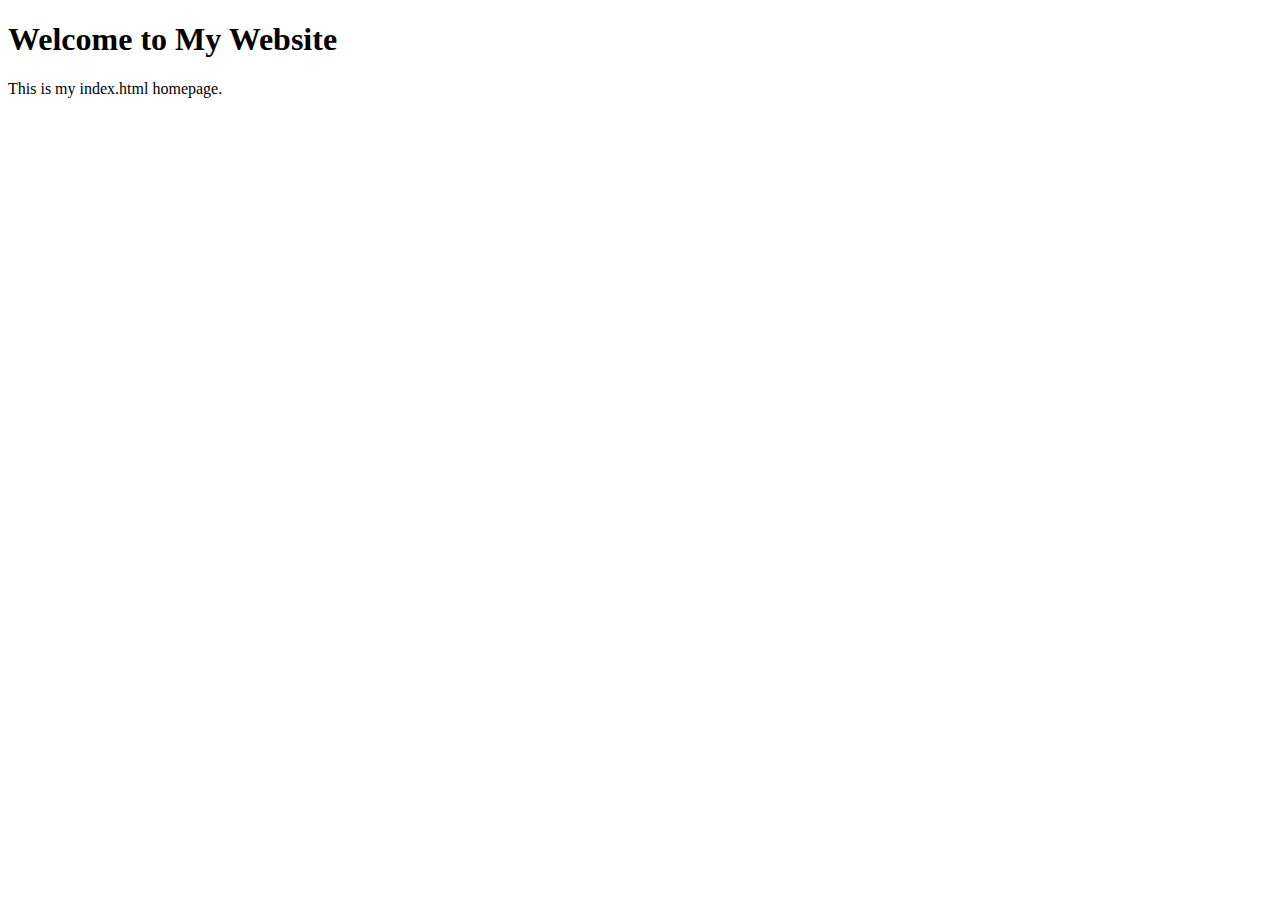
<file: index.html>
<!DOCTYPE html>
<html lang="en">
<head>
    <meta charset="UTF-8">
    <meta name="viewport" content="width=device-width, initial-scale=1.0">
    <title>My Website</title>
</head>
<body>
    <h1>Welcome to My Website</h1>
    <p>This is my index.html homepage.</p>
</body>
</html>
</file>
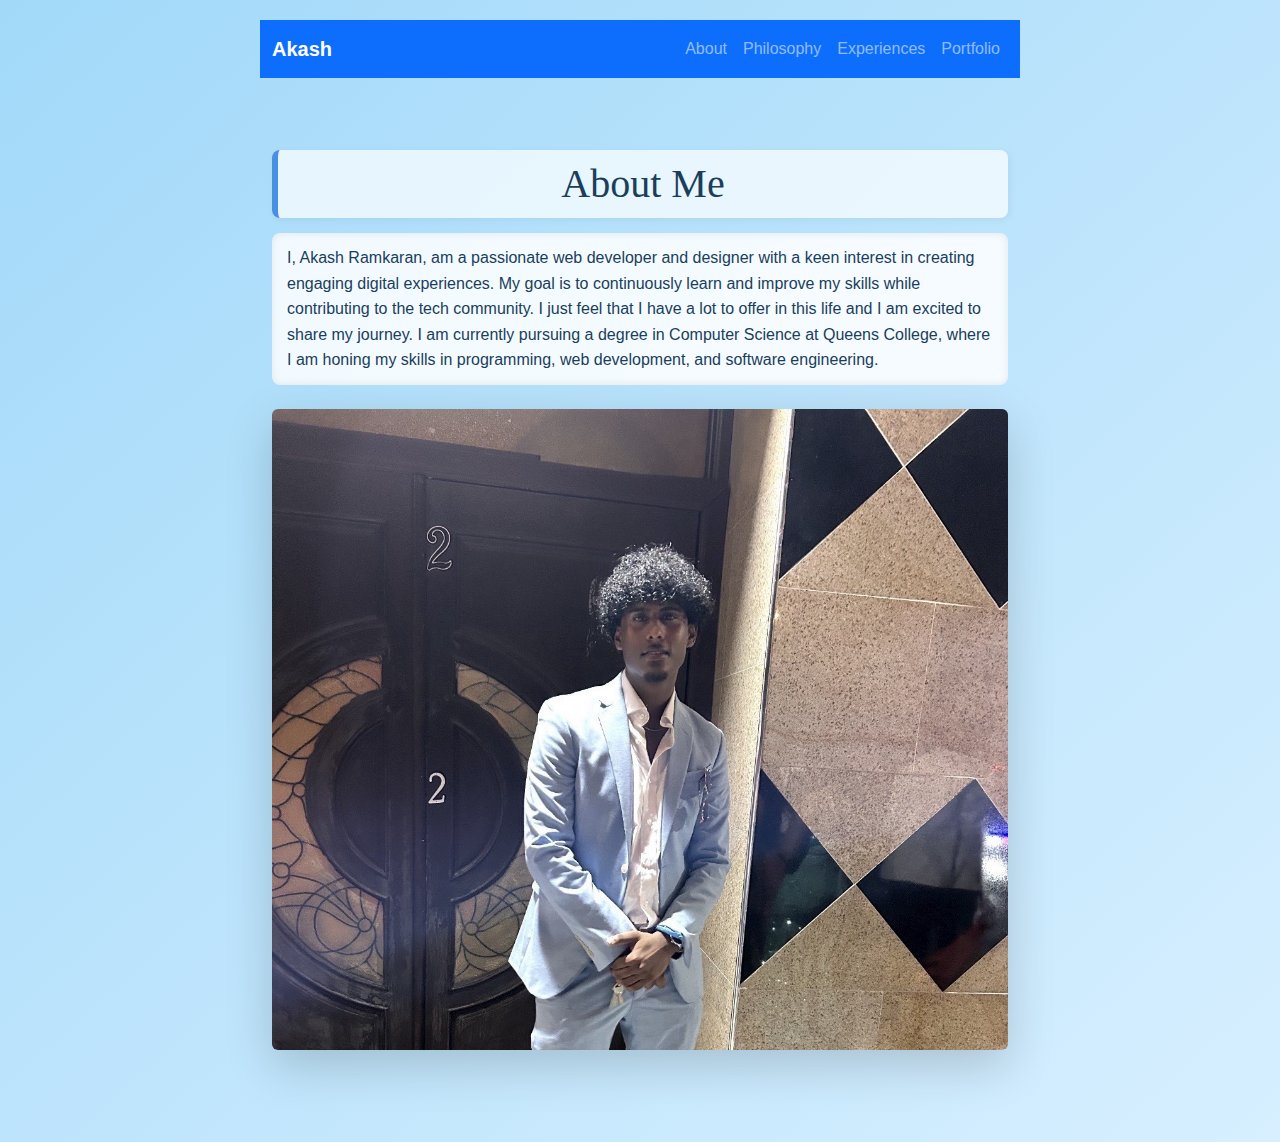
<file: about.html>
<!DOCTYPE html>
<html lang="en">
<head>
  <meta charset="UTF-8" />
  <meta name="viewport" content="width=device-width, initial-scale=1" />
  <title>About Akash</title>
  <link href="https://cdn.jsdelivr.net/npm/bootstrap@5.3.3/dist/css/bootstrap.min.css" rel="stylesheet" />
  <link rel="stylesheet" href="styles.css" />
</head>
<body class="bg-modern">
  <div id="navbar-placeholder"></div>
  <div class="container py-5">
    <h1 class="page-title text-center">About Me</h1>
    <p class="custom-paragraph">
      I, Akash Ramkaran, am a passionate web developer and designer with a keen interest in creating engaging digital experiences. My goal is to continuously learn and improve my skills while contributing to the tech community. I just feel that I have a lot to offer in this life and I am excited to share my journey. I am currently pursuing a degree in Computer Science at Queens College, where I am honing my skills in programming, web development, and software engineering.
    </p>
    <div class="text-center">
      <img src="MyImage.jpeg" alt="Akash Ramkaran's Image" class="img-fluid rounded shadow-lg my-4 profile-image" />
    </div>
  </div>
  <script src="https://cdn.jsdelivr.net/npm/bootstrap@5.3.3/dist/js/bootstrap.bundle.min.js"></script>
  <script>
    fetch("navbar.html").then(res => res.text()).then(data => document.getElementById("navbar-placeholder").innerHTML = data);
  </script>
</body>
</html>
</file>
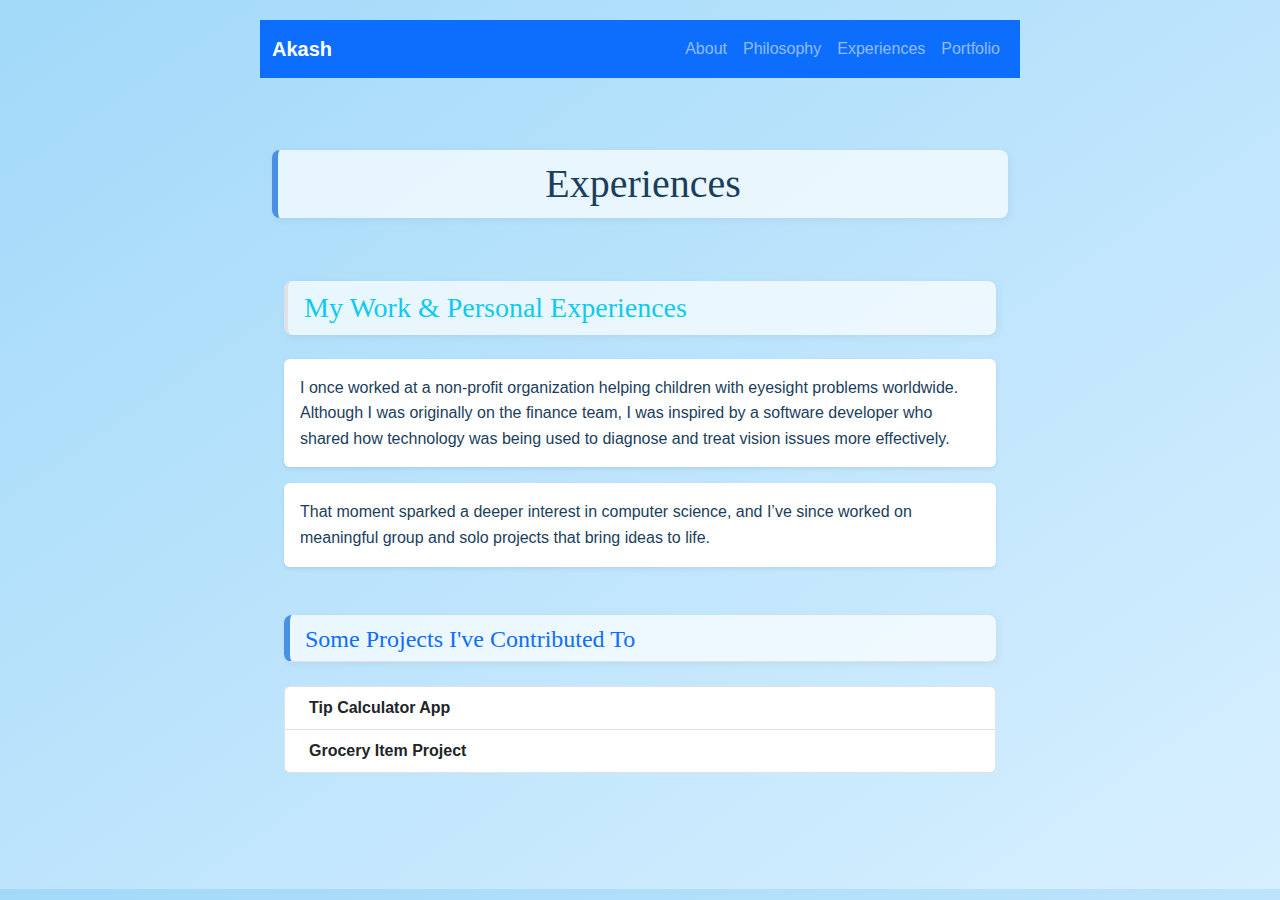
<file: experiences.html>
<!DOCTYPE html>
<html lang="en">
<head>
  <title>Experiences</title>
  <meta charset="UTF-8" />
  <meta name="viewport" content="width=device-width, initial-scale=1" />
  <link href="https://cdn.jsdelivr.net/npm/bootstrap@5.3.3/dist/css/bootstrap.min.css" rel="stylesheet" />
  <link rel="stylesheet" href="styles.css" />

</head>
<body class="bg-modern">
  <div id="navbar-placeholder"></div>
  <div class="container py-5">

    <h1 class="page-title text-center">Experiences</h1>
    
  <div id="navbar-placeholder"></div>

  <div class="container py-5">
    <h2 class="h3 text-info border-start border-4 ps-3 mb-4">My Work & Personal Experiences</h2>

    <p class="p-3 bg-white rounded shadow-sm">
      I once worked at a non-profit organization helping children with eyesight problems worldwide. Although I was originally on the finance team, I was inspired by a software developer who shared how technology was being used to diagnose and treat vision issues more effectively.
    </p>

    <p class="p-3 bg-white rounded shadow-sm mt-3">
      That moment sparked a deeper interest in computer science, and I’ve since worked on meaningful group and solo projects that bring ideas to life.
    </p>

    <!-- 💻 GitHub Projects -->
    <div class="mt-5">
      <h3 class="h4 text-primary border-bottom pb-2 mb-4">Some Projects I've Contributed To</h3>

      <div class="list-group">
        <a href="https://github.com/qc-se-spring24/370Spring24Akash-Ramkaran/tree/main/Assignment4/TipCalculator" 
           target="_blank" 
           class="list-group-item list-group-item-action d-flex justify-content-between align-items-center">
          <div>
            <i class="bi bi-calculator-fill me-2 text-success"></i>
            Tip Calculator App
          </div>
          <i class="bi bi-box-arrow-up-right text-secondary"></i>
        </a>

        <a href="https://github.com/qc-se-spring24/370Spring24Sec131Team1/tree/main/GroupProject" 
           target="_blank" 
           class="list-group-item list-group-item-action d-flex justify-content-between align-items-center">
          <div>
            <i class="bi bi-cart-check-fill me-2 text-warning"></i>
            Grocery Item Project
          </div>
          <i class="bi bi-box-arrow-up-right text-secondary"></i>
        </a>
      </div>
    </div>
  </div>

  <script src="https://cdn.jsdelivr.net/npm/bootstrap@5.3.3/dist/js/bootstrap.bundle.min.js"></script>
  <script>
    fetch("navbar.html").then(res => res.text()).then(data => {
      document.getElementById("navbar-placeholder").innerHTML = data;
    });
  </script>

  </div>
  <script src="https://cdn.jsdelivr.net/npm/bootstrap@5.3.3/dist/js/bootstrap.bundle.min.js"></script>
  <script>
    fetch("navbar.html").then(res => res.text()).then(data => {
      document.getElementById("navbar-placeholder").innerHTML = data;
    });
  </script>
</body>
</html>
</file>
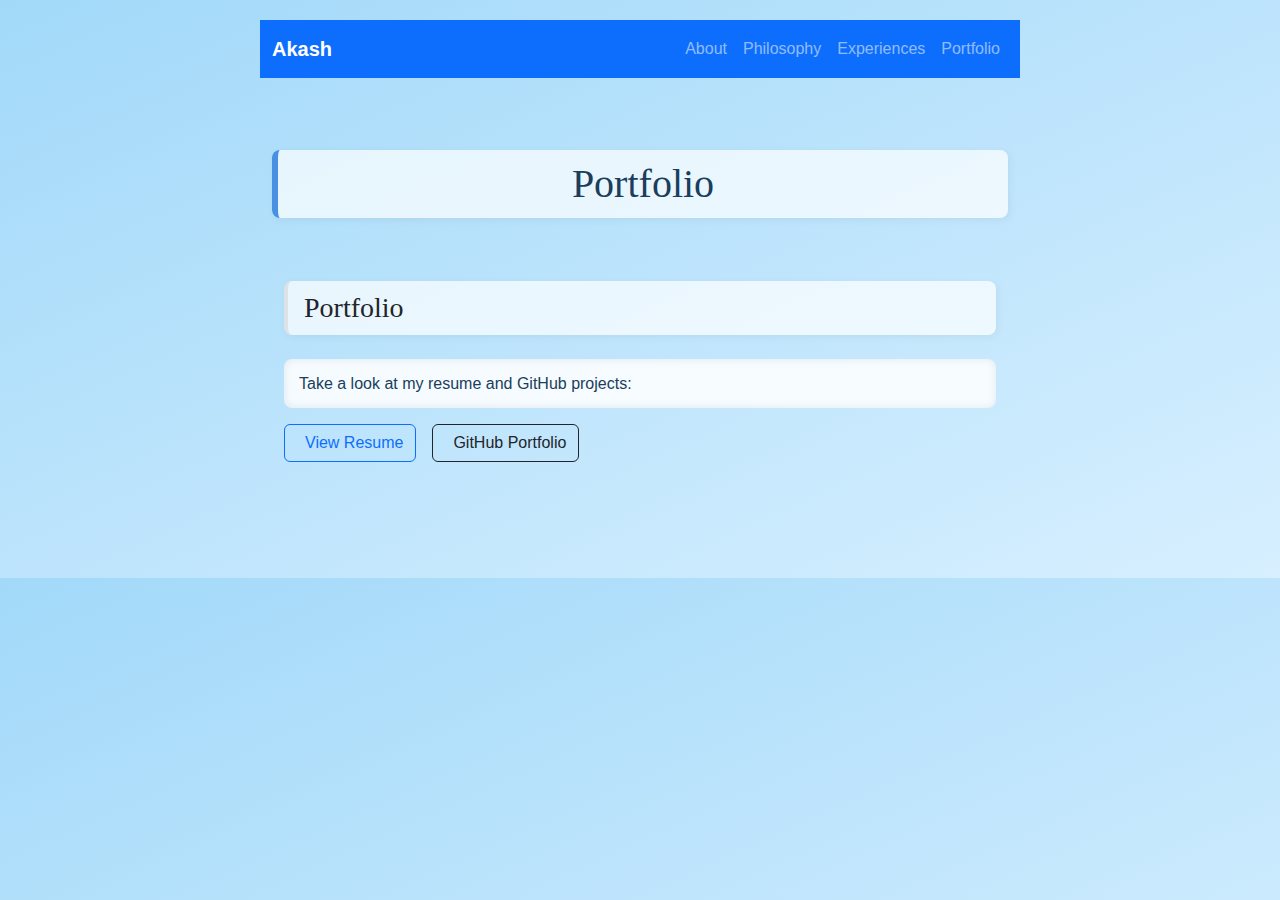
<file: Portfolio.html>
<!DOCTYPE html>
<html lang="en">
<head>
  <title>Portfolio</title>
  <meta charset="UTF-8" />
  <meta name="viewport" content="width=device-width, initial-scale=1" />
  <link href="https://cdn.jsdelivr.net/npm/bootstrap@5.3.3/dist/css/bootstrap.min.css" rel="stylesheet" />
  <link rel="stylesheet" href="styles.css" />

</head>
<body class="bg-modern">
  <div id="navbar-placeholder"></div>
  <div class="container py-5">

    <h1 class="page-title text-center">Portfolio</h1>
    
  <div id="navbar-placeholder"></div>
  <div class="container py-5">
    <h2 class="h3 text-dark border-start border-4 ps-3 mb-4">Portfolio</h2>
    <p>Take a look at my resume and GitHub projects:</p>
    <div class="d-flex gap-3 flex-wrap">
      <a href="https://docs.google.com/document/d/1SkE89NKPEzO8AvoBZNg3RDgOgva03HSZ/edit" target="_blank" class="btn btn-outline-primary">
        <i class="bi bi-file-earmark-person me-2"></i>View Resume
      </a>
      <a href="https://github.com/qc-se-spring23/370Spring23Akash-Ramkaran" target="_blank" class="btn btn-outline-dark">
        <i class="bi bi-github me-2"></i>GitHub Portfolio
      </a>
    </div>
  </div>
  <script src="https://cdn.jsdelivr.net/npm/bootstrap@5.3.3/dist/js/bootstrap.bundle.min.js"></script>
  <script>
    fetch("navbar.html").then(res => res.text()).then(data => document.getElementById("navbar-placeholder").innerHTML = data);
  </script>

  </div>
  <script src="https://cdn.jsdelivr.net/npm/bootstrap@5.3.3/dist/js/bootstrap.bundle.min.js"></script>
  <script>
    fetch("navbar.html").then(res => res.text()).then(data => {
      document.getElementById("navbar-placeholder").innerHTML = data;
    });
  </script>
</body>
</html>
</file>
<file: styles.css>
body {
    font-family: Arial, sans-serif;
    max-width: 800px;
    margin: auto;
    line-height: 1.6;
    background: linear-gradient(to bottom right, #a2d9f9, #d7efff);
    color: #1a3e5c;
    padding: 20px;
}

img {
    display: block;
    margin: 20px auto;
    max-width: 70%;
    height: auto;
    border-radius: 10px;
    box-shadow: 0 4px 10px rgba(26, 62, 92, 0.3);
}

h1, h2, h3 {
    color: #1a3e5c;
    font-family: 'Palatino Linotype', 'Book Antiqua', Palatino, serif;
    padding: 10px 15px;
    margin-bottom: 15px;
    border-left: 6px solid #4a90e2;
    background-color: rgba(255, 255, 255, 0.7);
    border-radius: 8px;
    box-shadow: 2px 2px 8px rgba(0, 0, 0, 0.05);
}

ul {
    list-style-type: disc;
    margin-left: 20px;
}

a {
    color: #1a3e5c;
    text-decoration: none;
    font-weight: bold;
    transition: color 0.3s ease;
}

a:hover {
    color: #4a90e2;
    text-decoration: underline;
}

p {
    background-color: rgba(255, 255, 255, 0.85);
    padding: 12px 15px;
    border-radius: 8px;
    box-shadow: inset 0 0 8px rgba(26, 62, 92, 0.1);
}
</file>
